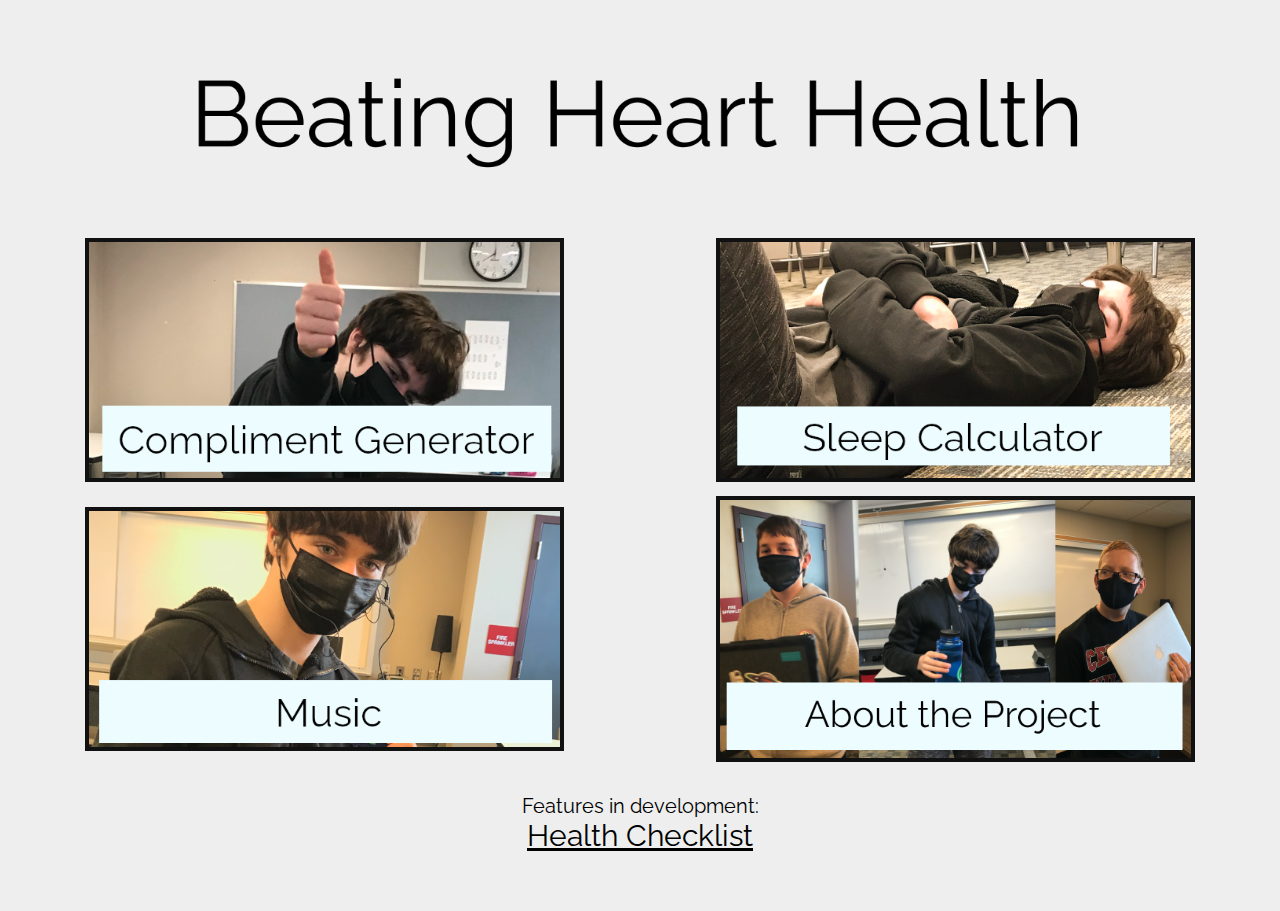
<file: index.html>
<!DOCTYPE html>
<html lang="en">
    <head>
        <title>Health5</title>
        <link rel="stylesheet" type="text/css" href="app/global.css">
    </head>
    <body>
        <div class="topbanner text navbar-buttons">
            <img src="../../icon/logo-concept-600-300.png" alt="Beating Heart Health" style="width:200px !important">
            <!-- <div class="navbar-buttons">
                <a href="/app">Go to App</a>
            </div>
        </div>
        <div style="height:140px"></div>
        <p class="text" style="text-align: center;">Beating Heart Health is a web-based health app to help you know how much sleep you need, gives you some good compliments, and plays high-quality Lo-Fi music.
        <br><br>This app was written for the Congressional App Challenge, and due to time and resource restrictions, is not as fully featured as we thought it would become, but it is open source!
        <br><br>This project would not have been possible without a few key contributors. Thank you so much to every single person that helped us with this project, for anything from helping with the design to anything as small as giving a little bit of feedback.
        <br><br>Anyways, enjoy the app!
        </p> -->
        <p class="text" style="text-align: center;">
            Sending you to the app!
        </p>
        <script>
            window.location.href="/app"
        </script>
    </body>
</html>
</file>
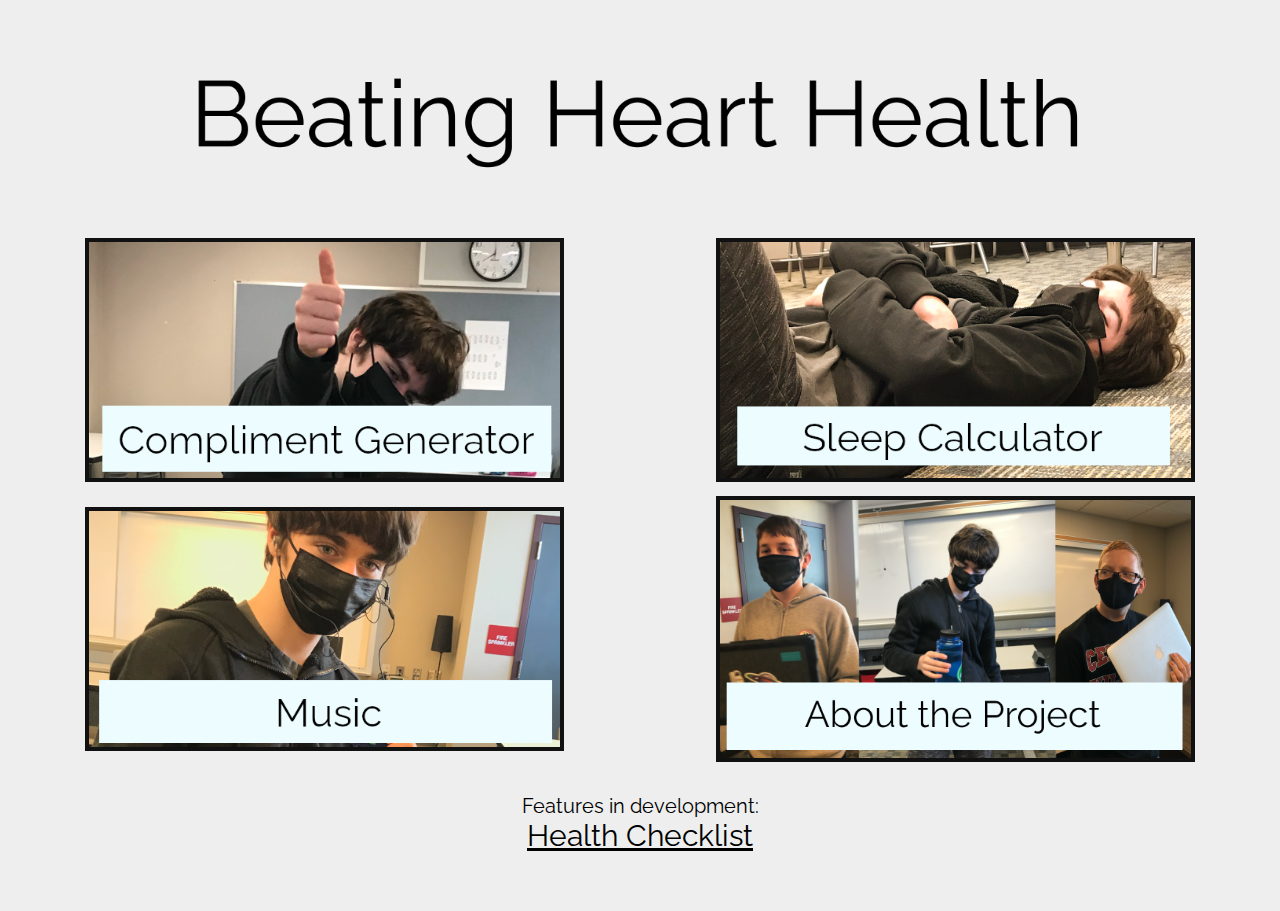
<file: app/index.html>
<!DOCTYPE html>
<html lang="en">
    <head>
        <title>Beating Heart Health</title>
        <link rel="stylesheet" type="text/css" href="global.css">
    </head>
    <body>
        <img src="../icon/banner-1280-300.png" alt="Beating Heart Health" class="headerImg noText logo">
        <table style="width: 100%;">
            <tr>
                <td><a href="/app/compliment_generator/"><img src="../icon/banner-complment-600-300.png" alt="Beating Heart Health" class="headerImg labelImg noText" ></a></th>
                <td><a href="/app/sleep_calculator/"><img src="../icon/banner-sleep-600-300.png" alt="Beating Heart Health" class="headerImg labelImg noText"></a></th>
            </tr>
            <tr>
                <td><a href="/app/music/player"><img src="../icon/banner-music-600-300.png" alt="Beating Heart Health" class="headerImg labelImg noText"></a></td>
                <td><a href="/app/about/"><img src="../icon/team-about-1280-700.png" alt="Beating Heart Health" class="headerImg labelImg noText"></a></td>
            </tr>
        </table>
        <div class="text pageText notop">
            <br>
            Features in development:
            <br>
            <a href="/app/checklist/">Health Checklist</a>
            <div style="width:20px;height:50px;"></div>
        </div>
        
    </body>
</html>
</file>
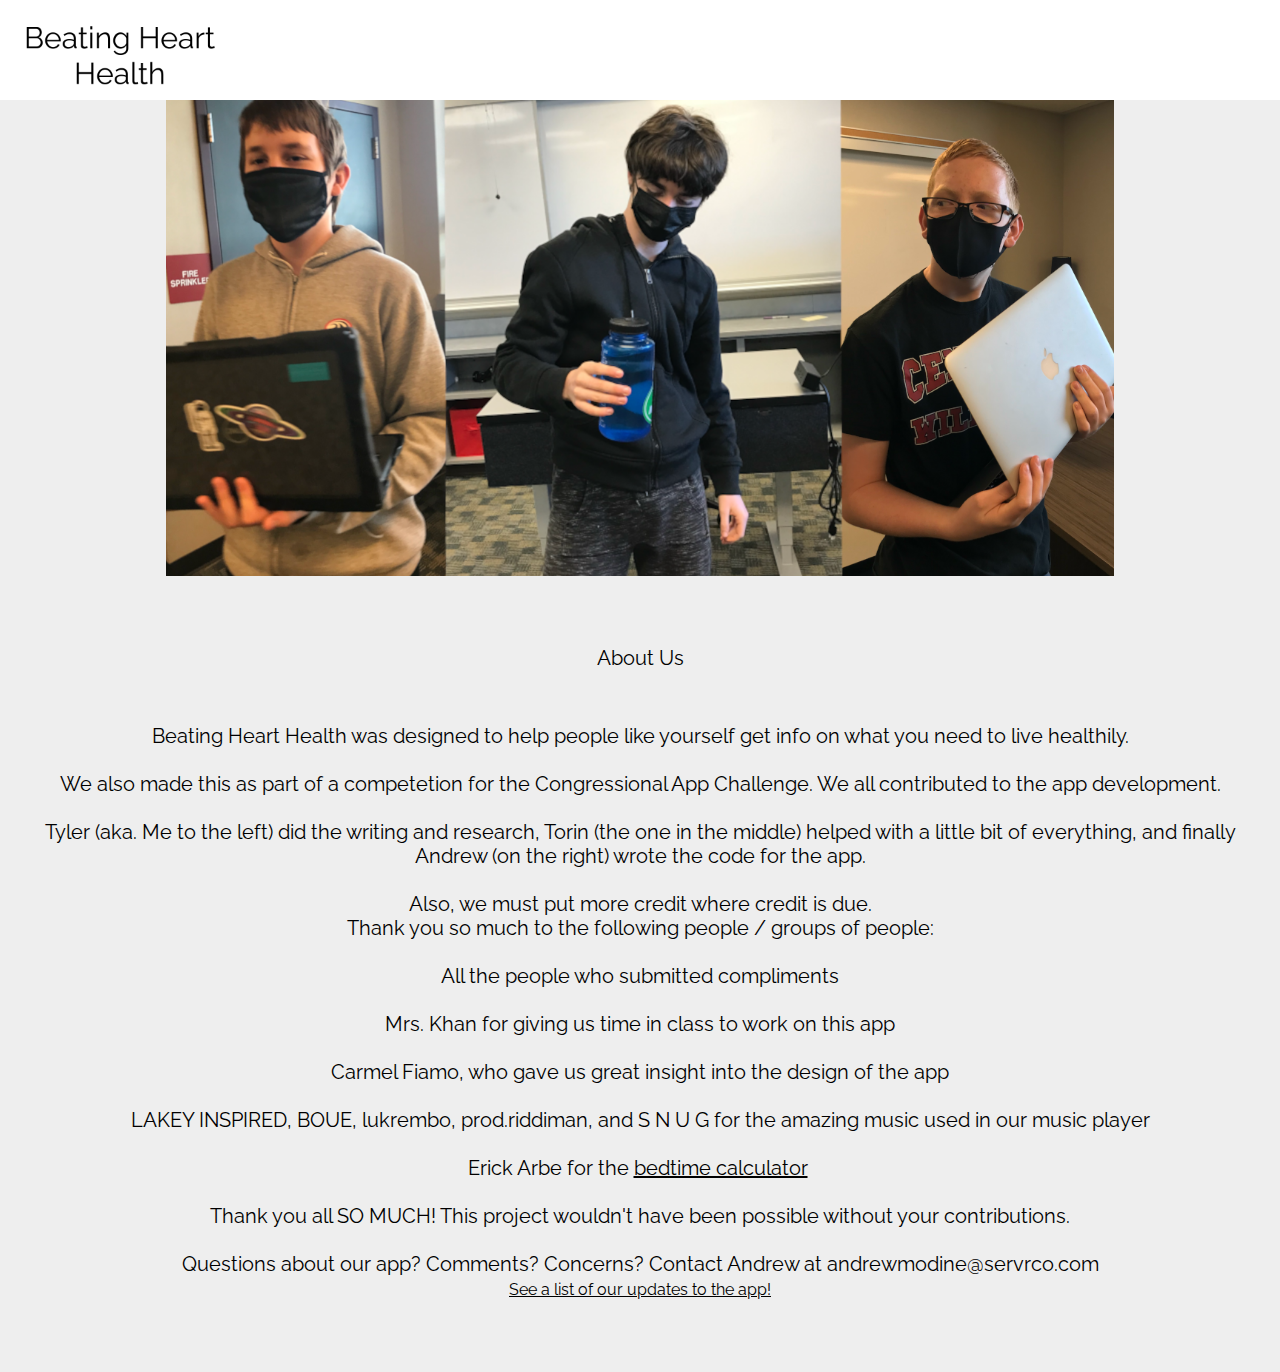
<file: app/about/index.html>
<!DOCTYPE html>
<html lang="en">
    <head>
        <title>Beating Heart Health - About</title>
        <link rel="stylesheet" type="text/css" href="../global.css">
    </head>
    <body>
        <div class="topbanner text navbar-buttons">
            <a href="/app" class="text navbar-buttons autofit" style="left: 15px !important;top: 5px !important;font-size: 30px !important"><img src="../../icon/logo-concept-600-300.png" alt="Beating Heart Health" style="width:200px !important"></a>
            </div>
        </div>
        <div style="width:20px;height:50px;"></div>
        <img src="../../icon/team-1280-700.png" alt="Beating Heart Health" class="headerImg noText">
        
        <p style="top:50px !important" class="text pageText">About Us</p>
        <p class="text pageText" style="top:60px !important">
            <br>Beating Heart Health was designed to help people like yourself get info on what you need to live healthily.
        <br><br>We also made this as part of a competetion for the Congressional App Challenge. We all contributed to the app development.
        <br><br>Tyler (aka. Me to the left) did the writing and research, Torin (the one in the middle) helped with a little bit of everything, and finally Andrew (on the right) wrote the code for the app.
        <br><br>Also, we must put more credit where credit is due.
        <br>Thank you so much to the following people / groups of people:
        <br><br>
        All the people who submitted compliments
        <br><br>Mrs. Khan for giving us time in class to work on this app
        <br><br>Carmel Fiamo, who gave us great insight into the design of the app
        <br><br>LAKEY INSPIRED, BOUE, lukrembo, prod.riddiman, and S N U G for the amazing music used in our music player
        <br><br>Erick Arbe for the<a style="font-size: 20px;" href="//codepen.io/erickarbe/pen/NpeoxZ?__cf_chl_jschl_tk__">bedtime calculator</a>
        <br><br>Thank you all SO MUCH! This project wouldn't have been possible without your contributions.
        <br><br>Questions about our app? Comments? Concerns? Contact Andrew at andrewmodine@servrco.com
        <br><a class="text small-text" style="text-align: center;" href="updates/">See a list of our updates to the app!</a>
        <br><br><br><br>
        </p>
    </body>
</html>
</file>
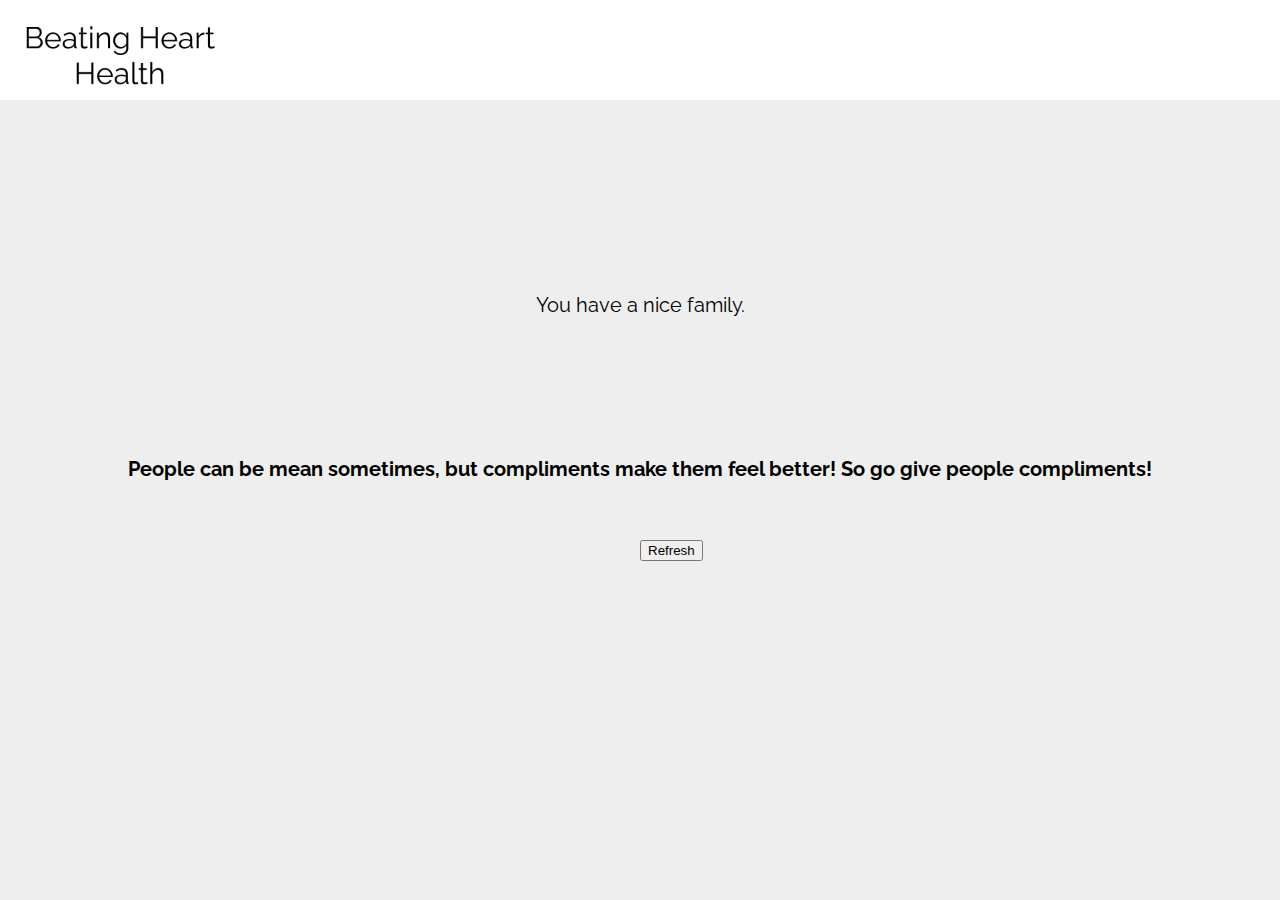
<file: app/compliment_generator/index.html>
<!DOCTYPE html>
<html lang="en">
    <head>
        <title>Beating Heart Health - Compliment Generator</title>
        <link rel="stylesheet" type="text/css" href="../global.css">
    </head>
    <body>
        <div class="topbanner text navbar-buttons">
            <a href="/app" class="text navbar-buttons autofit" style="left: 15px !important;top: 5px !important;font-size: 30px !important"><img src="../../icon/logo-concept-600-300.png" alt="Beating Heart Health" style="width:200px !important"></a>
            </div>
        </div>
        <div style="width:20px;height:140px;"></div>
        <p class="text pageText" id="complimentBox"></p>
        <div style="position:absolute;top:60%; left:50%;;margin: 0;">
            <button onclick='complimentBox = document.getElementById("complimentBox");fetch("compliments").then(response => response.text()).then((data) => {;complimentBox.innerHTML = data.split("\n")[Math.floor(Math.random() * 32)]})'>Refresh</button>
        </div>
        
        <div style="width:20px;height:100px;"></div>
        <h3 class="text pageText">People can be mean sometimes, but compliments make them feel better! So go give people compliments!</h3>
        <script>
complimentBox = document.getElementById("complimentBox")
fetch("compliments").then(response => response.text()).then((data) => {
    complimentBox.innerHTML = data.split("\n")[Math.floor(Math.random() * 32)]
})
        </script>
    </body>
</html>
</file>
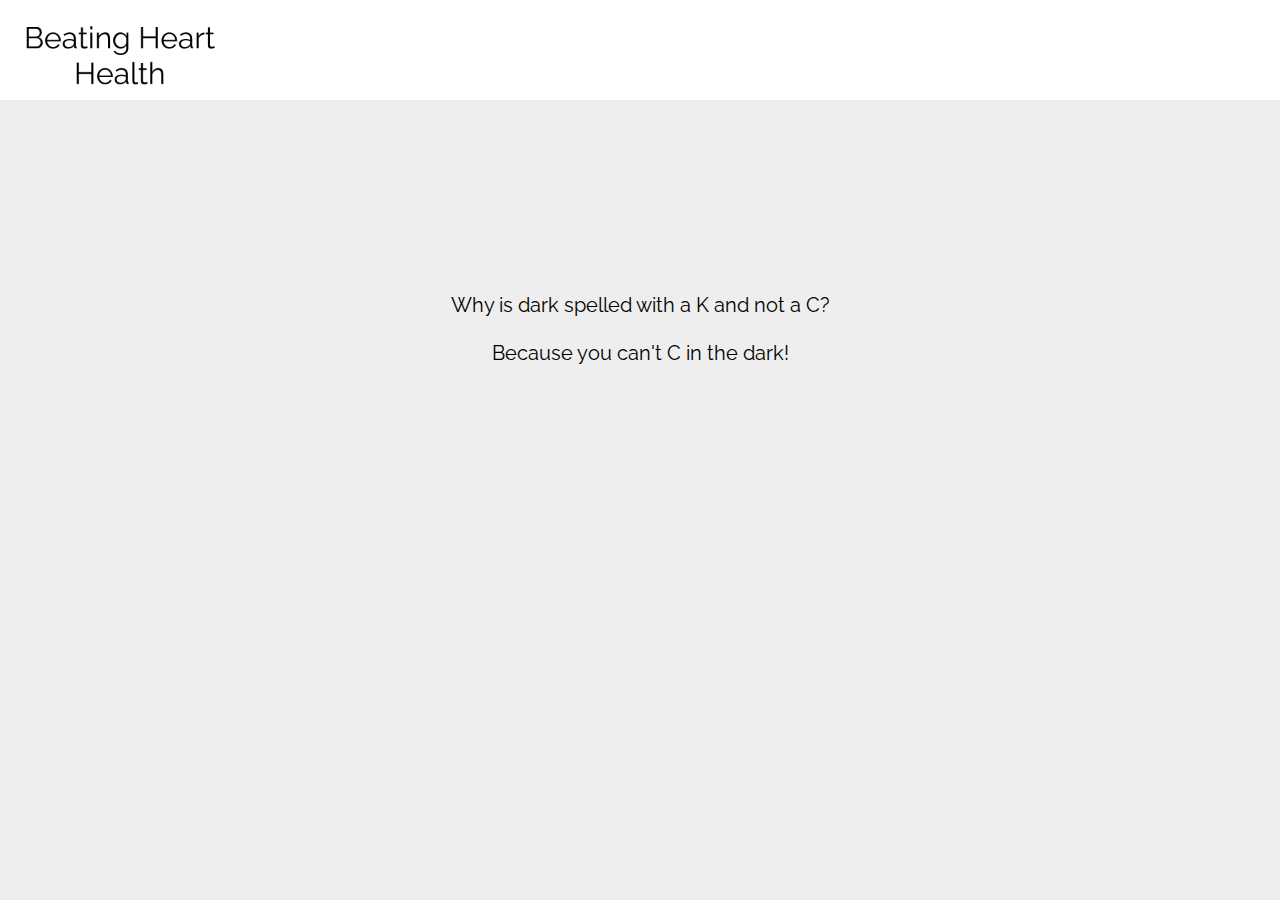
<file: app/dadjokes/index.html>
<!DOCTYPE html>
<html lang="en">
    <head>
        <title>Dad Jokes</title>
        <link rel="stylesheet" type="text/css" href="../global.css">
    </head>
    <body>
        <div class="topbanner text navbar-buttons">
            <a href="/app" class="text navbar-buttons autofit" style="left: 15px !important;top: 5px !important;font-size: 30px !important"><img src="../../icon/logo-concept-600-300.png" alt="Beating Heart Health" style="width:200px !important"></a>
            </div>
        </div>
        <div style="width:20px;height:140px;"></div>
        <p class="text pageText" id="complimentBox"></p>
        
        <div style="width:20px;height:100px;"></div>
        <script>
complimentBox = document.getElementById("complimentBox")
fetch("jokes").then(response => response.text()).then((data) => {
    complimentBox.innerHTML = data.split("\n")[Math.floor(Math.random() * data.split("\n").length)]
})
        </script>
    </body>
</html>
</file>
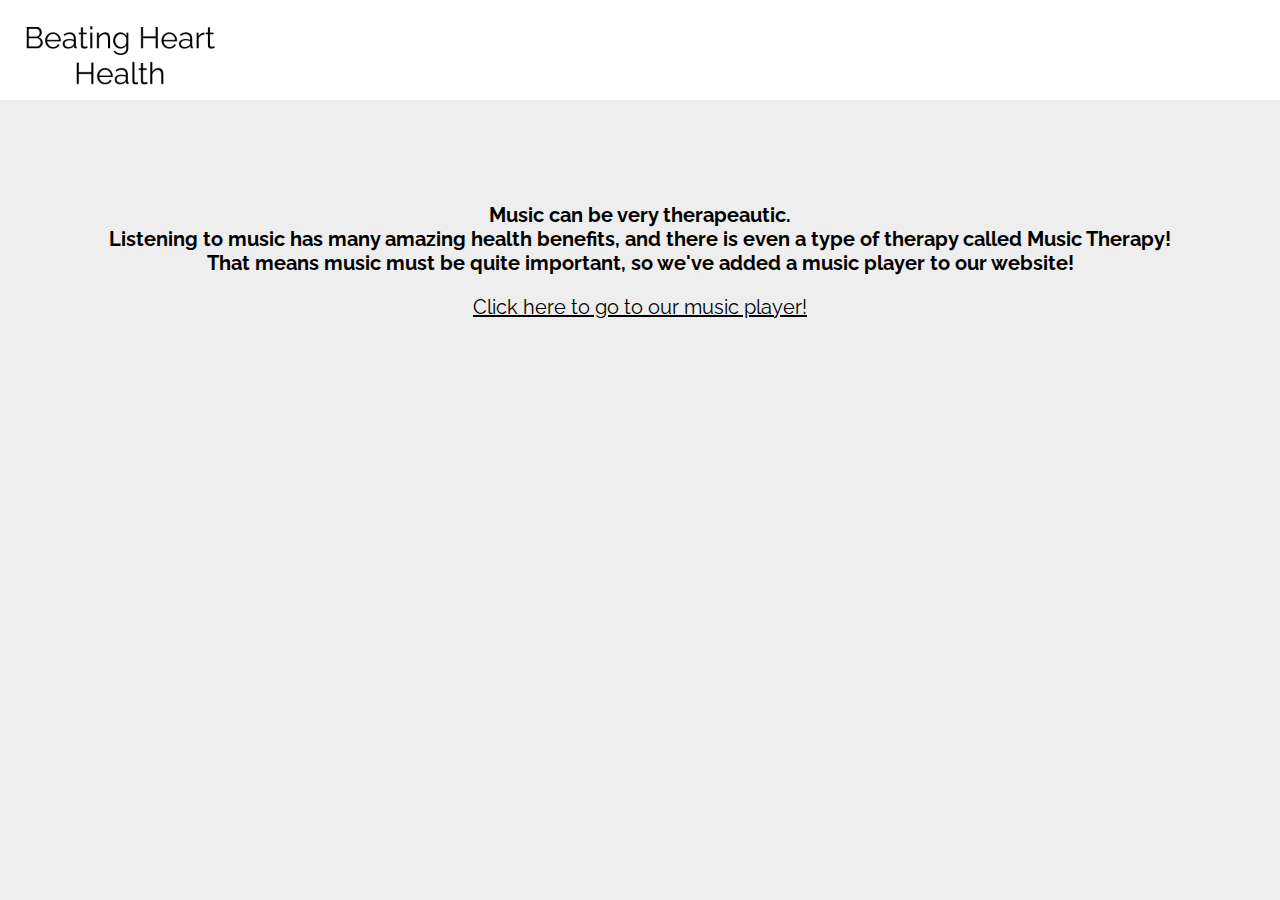
<file: app/music/index.html>
<!DOCTYPE html>
<html lang="en">
    <head>
        <title>Beating Heart Health - Music</title>
        <link rel="stylesheet" type="text/css" href="../global.css">
    </head>
    <body>
        <div class="topbanner text navbar-buttons">
            <a href="/app" class="text navbar-buttons" style="left: 15px !important;top: 5px !important;font-size: 30px !important"><img src="../../icon/logo-concept-600-300.png" alt="Beating Heart Health" style="width:200px !important"></a>
        </div>
        <div style="width:20px;height:50px;"></div>
        <h3 class="text pageText">Music can be very therapeautic.<br>Listening to music has many amazing health benefits, and there is even a type of therapy called Music Therapy!<br>That means music must be quite important, so we've added a music player to our website!</h3>
        <p class="text" style="text-align: center;"><a class="text pageText" href="player/">Click here to go to our music player!</a></p>
        <script>

        </script>
    </body>
</html>
</file>
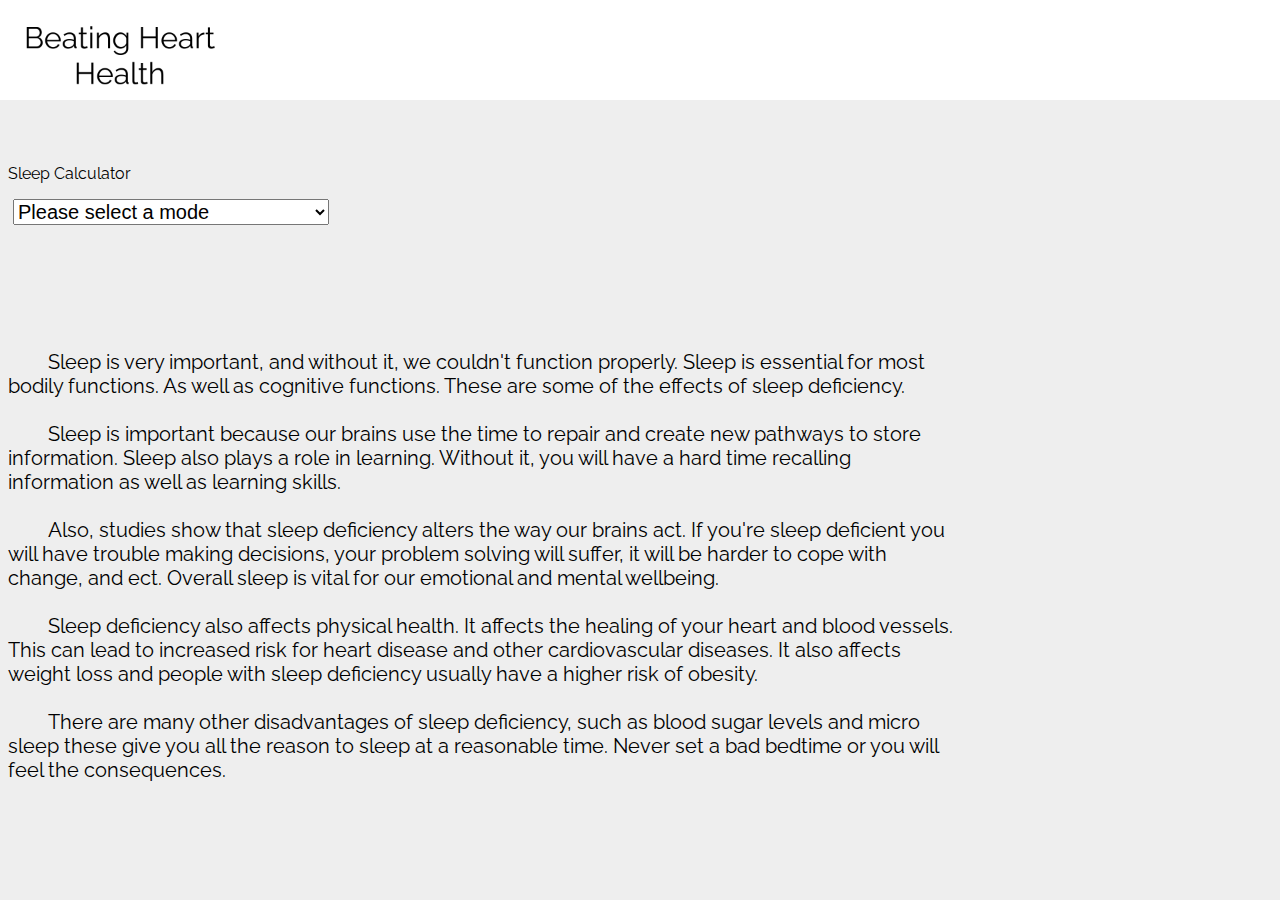
<file: app/sleep_calculator/index.html>
<!DOCTYPE html>
<html lang="en">
    <head>
        <title>Beating Heart Health - Sleep Calculator</title>
        <link rel="stylesheet" type="text/css" href="../global.css">
        <link rel="stylesheet" type="text/css" href="sleepcalc.css">
    </head>
    <body>
        <div class="topbanner text navbar-buttons">
            <a href="/app" class="text navbar-buttons autofit" style="left: 15px !important;top: 5px !important;font-size: 30px !important"><img src="../../icon/logo-concept-600-300.png" alt="Beating Heart Health" style="width:200px !important"></a>
        </div>
        <div style="width:20px;height:140px;"></div>
        <p class="text">Sleep Calculator</p>
        <div class="sleepcalc">
            <select id="modeselect" class="modeselect">
                <option value="nomode">Please select a mode</option>
                <option value="tonight">When should I go to sleep tonight?</option>
                <option value="lastnight">How long I slept last night</option>
            </select>
            <div id="sleepcalc_main" class="text"></div>
        </div>

        <div class="text pageText" style="text-align: left !important; width:75% !important">
            &nbsp;&nbsp;&nbsp;&nbsp;&nbsp;&nbsp;&nbsp;&nbsp;Sleep is very important, and without it, we couldn't function properly. Sleep is essential for most bodily functions.
            As well as cognitive functions. These are some of the effects of sleep deficiency.<br><br>

            &nbsp;&nbsp;&nbsp;&nbsp;&nbsp;&nbsp;&nbsp;&nbsp;Sleep is important because our brains use the time to repair and create new pathways to store information. Sleep also plays a role in learning. Without it, you will have a hard time recalling information as well as learning skills.<br>
        
            <br>&nbsp;&nbsp;&nbsp;&nbsp;&nbsp;&nbsp;&nbsp;&nbsp;Also, studies show that sleep deficiency alters the way our brains act. If you're sleep deficient you will have trouble making decisions, your problem solving will suffer, it will be harder to cope with change, and ect. Overall sleep is vital for our emotional and mental wellbeing.<br>
        
            <br>&nbsp;&nbsp;&nbsp;&nbsp;&nbsp;&nbsp;&nbsp;&nbsp;Sleep deficiency also affects physical health. It affects the healing of your heart and blood vessels. This can lead to increased risk for heart disease and other cardiovascular diseases. It also affects weight loss and people with sleep deficiency usually have a higher risk of obesity.<br>
        
            <br>&nbsp;&nbsp;&nbsp;&nbsp;&nbsp;&nbsp;&nbsp;&nbsp;There are many other disadvantages of sleep deficiency, such as blood sugar levels and micro sleep these give you all the reason to sleep at a reasonable time. Never set a bad bedtime or you will feel the consequences.<br>
            
            <br><br><br>
        </div>

        <script src="sleepcalc.js"></script>
    </body>
</html>
</file>
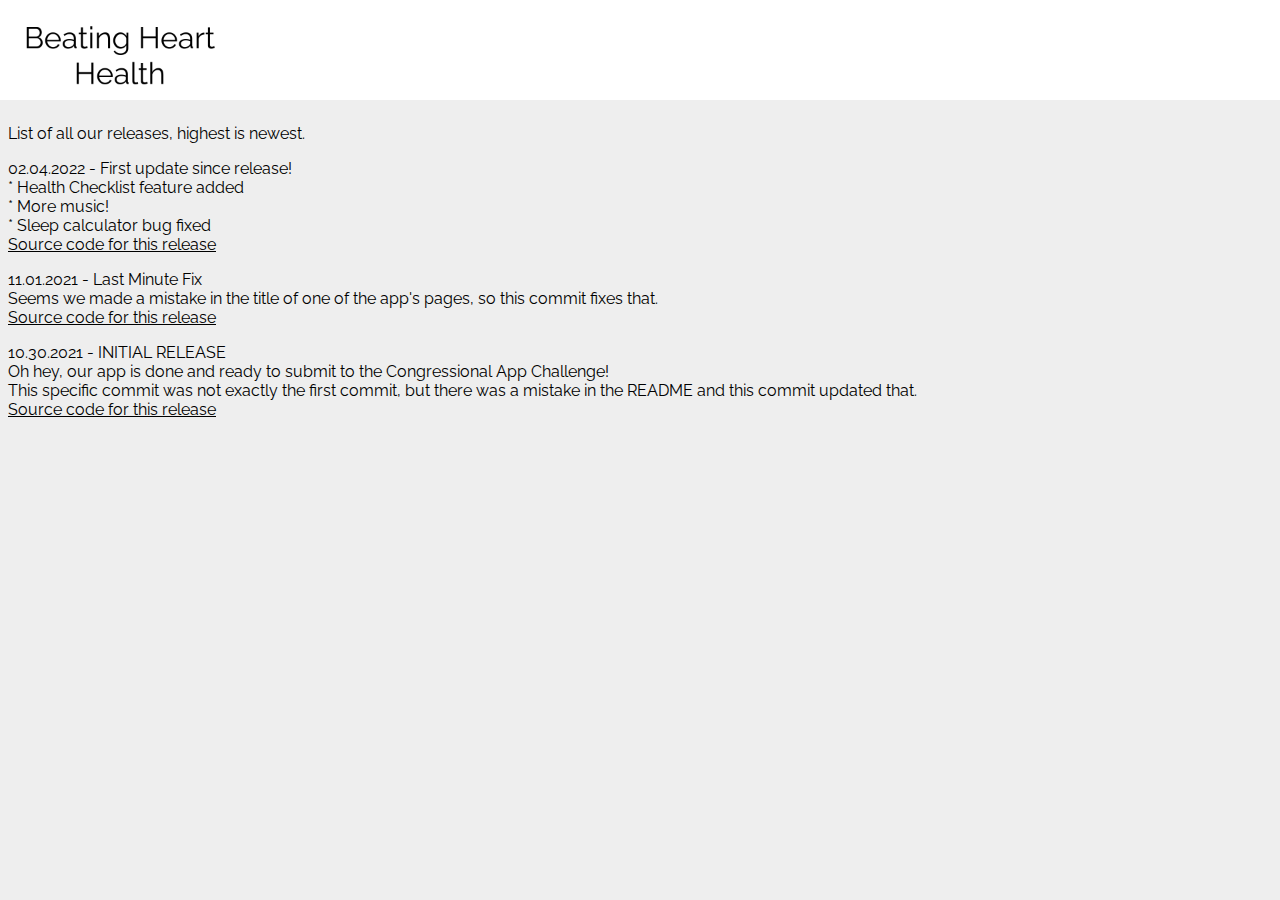
<file: app/about/updates/index.html>
<!DOCTYPE html>
<html lang="en">
    <head>
        <title>Updates</title>
        <link rel="stylesheet" type="text/css" href="../../global.css">
    </head>
    <body>
        <div class="topbanner text navbar-buttons">
            <a href="/app" class="text navbar-buttons" style="left: 15px !important;top: 5px !important;font-size: 30px !important"><img src="../../../icon/logo-concept-600-300.png" alt="Beating Heart Health" style="width:200px !important"></a>
            </div>
        </div>
        <div style="width:20px;height:100px;"></div>
        <p class="text">List of all our releases, highest is newest.</p>
        <p class="text">
            02.04.2022 - First update since release!<br>
            * Health Checklist feature added<br>
            * More music!<br>
            * Sleep calculator bug fixed<br>
            <a class="small-text" href="https://github.com/modineandrew/beatinghearthealth/">Source code for this release</a>
        </p>
        <p class="text">
            11.01.2021 - Last Minute Fix<br>
            Seems we made a mistake in the title of one of the app's pages, so this commit fixes that.<br>
            <a class="small-text" href="https://github.com/modineandrew/beatinghearthealth/tree/47230fe06430fc7f46f3ab5c99aa5d202bbe6d4b">Source code for this release</a>
        </p>
        <p class="text">
            10.30.2021 - INITIAL RELEASE<br>
            Oh hey, our app is done and ready to submit to the Congressional App Challenge!<br>
            This specific commit was not exactly the first commit, but there was a mistake in the README and this commit updated that.<br>
            <a class="small-text" href="https://github.com/modineandrew/beatinghearthealth/tree/b67685d7ac117a032bafef7b4d1c0089d13f0a65">Source code for this release</a>
        </p>
    </body>
</html>
</file>
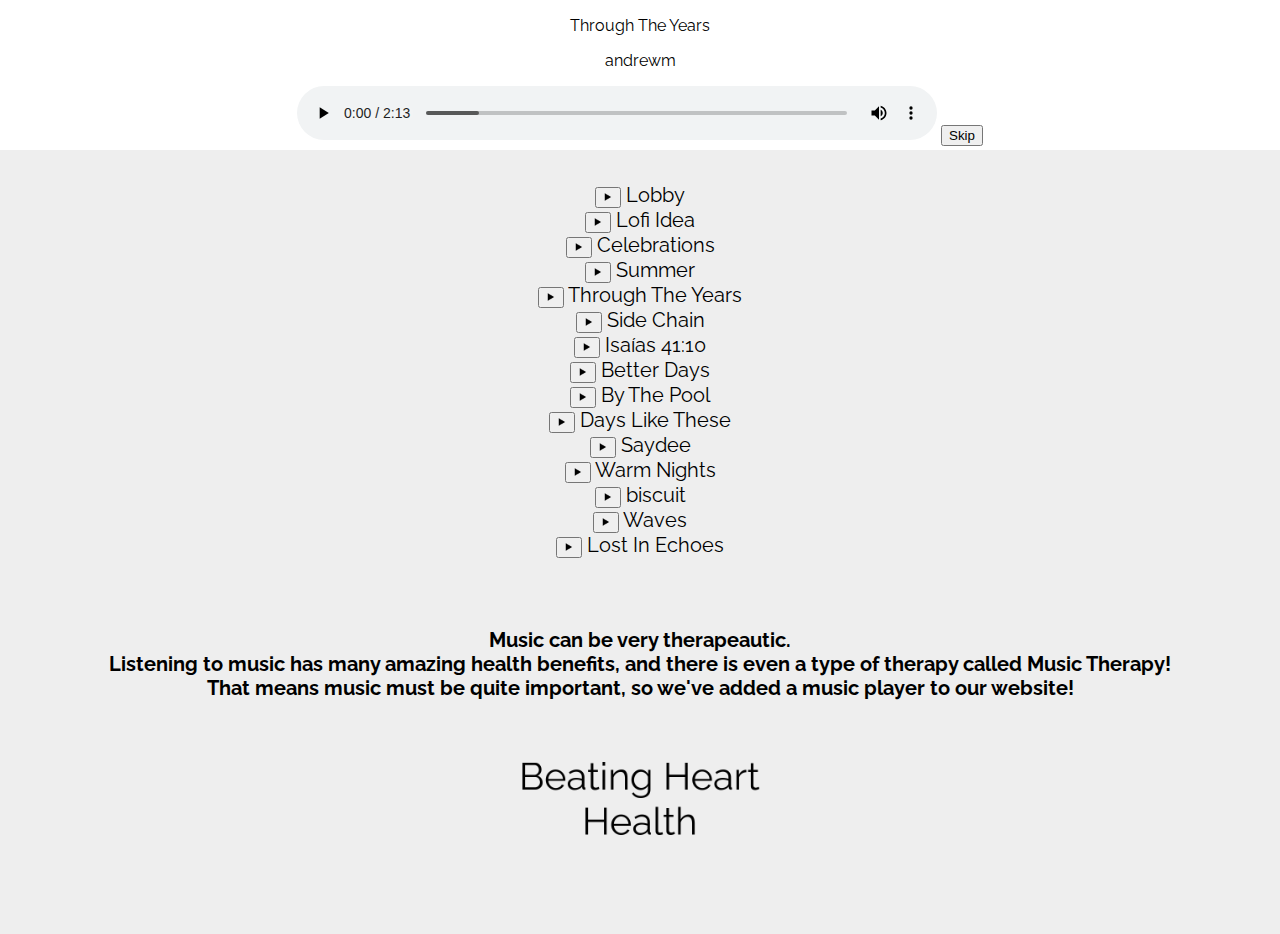
<file: app/music/player/index.html>
<!DOCTYPE html>
<html lang="en">
    <head>
        <title>Beating Heart Health - Music</title>
        <link rel="stylesheet" type="text/css" href="../../global.css">
    </head>
    <body>
        <div class="topbanner text navbar-buttons" style="height: 150px">
            <p id="songname" style="text-align: center !important;">The Song</p>
            <p id="artistname" style="text-align: center !important;">The artist</p>
            <div style="text-align: center;">
                <audio autoplay controls style="width:50%" id="player" style="text-align: center !important;"></audio>
                <button onclick="changeSong()" style="text-align: center !important;">Skip</button>
            </div>
        </div>
        <div style="width:20px;height:50px;"></div>
        
    <script src="music.js"></script>
    <div style="width:20px;height:50px;"></div>
    <h3 class="text pageText">Music can be very therapeautic.<br>Listening to music has many amazing health benefits, and there is even a type of therapy called Music Therapy!<br>That means music must be quite important, so we've added a music player to our website!</h3>
    <div style="width:20px;height:75px;"></div>
    <a href="/app" class="text autofit" ><p><img src="../../../icon/logo-concept-600-300.png" alt="Beating Heart Health" style="display:block; width:20%;margin-left: auto; margin-right: auto;font-size: 30px !important;"></p></a>    
</body>
</html>
</file>
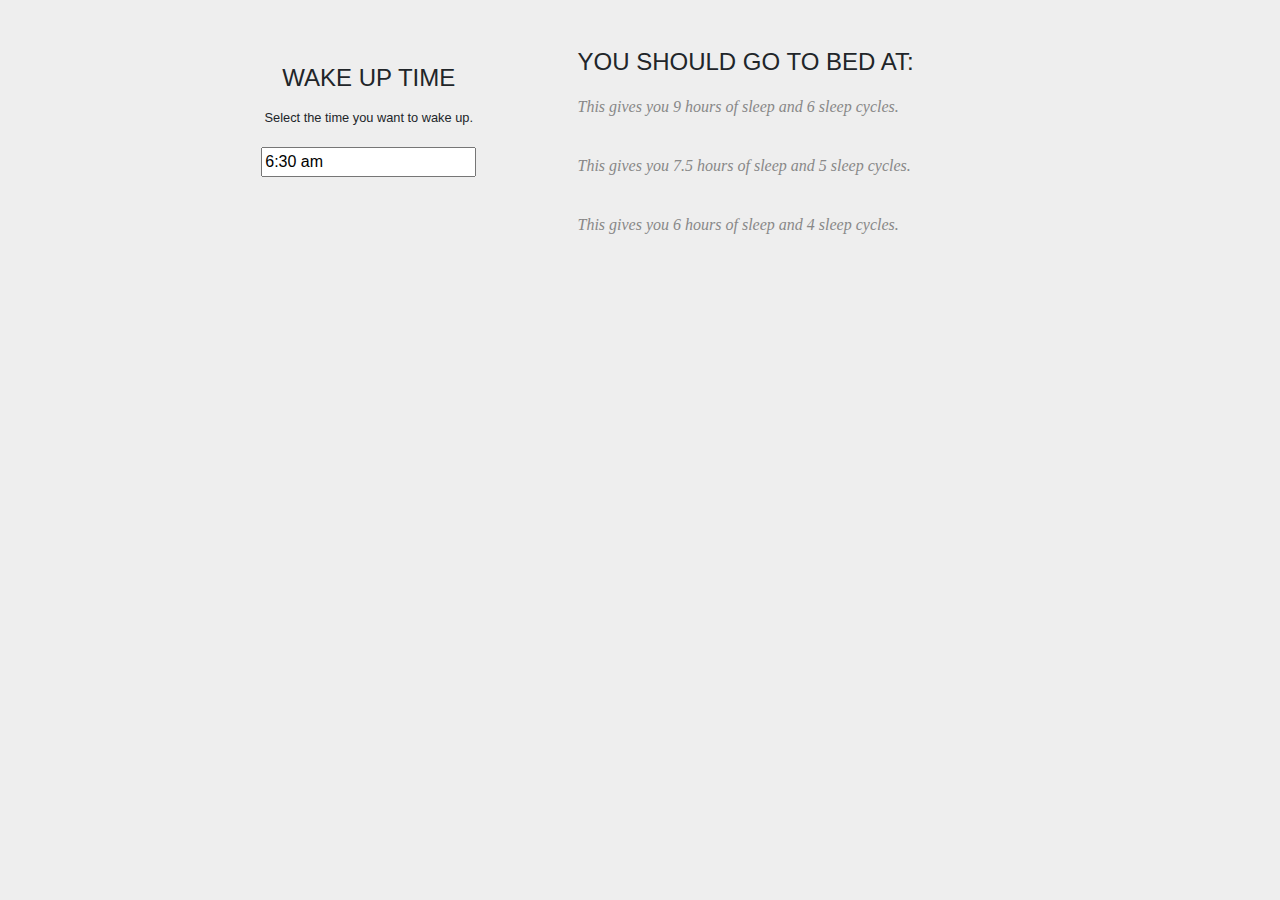
<file: app/sleep_calculator/embedded/index.html>
<!DOCTYPE html>
<html lang="en" >
<head>
  <meta charset="UTF-8">
  <title>CodePen - Sleep Calculator</title>
  <link rel='stylesheet' href='https://cdnjs.cloudflare.com/ajax/libs/twitter-bootstrap/4.0.0-alpha.6/css/bootstrap.min.css'><link rel="stylesheet" href="./style.css">
  <link rel="stylesheet" href="../../global.css">
</head>
<body>
<!-- partial:index.partial.html -->
<div class="container sleepcalculator">

  <div class="row">
    <div class="col-md-5">

      <div class="wake-up">

        <h4>Wake Up Time</h4>

        <p class="small">Select the time you want to wake up.</p>
        
        <input data-customClass="form-control" type="text" id="sleepcalc" data-format="h:mm a" data-template="hh : mm a" name="datetime" value="6:30 am">
        
        
        
      </div>

    </div>

    <div class="col-md-6">

      <h4>You Should Go To Bed At:</h4>

      <div class="row">
        <div class="col-md-12">
          <h3 id="result1" class="resulttime animated"></h3>
          <p>This gives you 9 hours of sleep and 6 sleep cycles.</p>
        </div>

        <div class="col-md-12">
          <h3 id="result2" class="resulttime"></h3>
          <p>This gives you 7.5 hours of sleep and 5 sleep cycles.</p>
        </div>

        <div class="col-md-12">
          <h3 id="result3" class="resulttime"></h3>
          <p>This gives you 6 hours of sleep and 4 sleep cycles.</p>
        </div>
      </div>


    </div>

  </div>
<!-- partial -->
  <script src='https://cdnjs.cloudflare.com/ajax/libs/jquery/3.1.1/jquery.min.js'></script>
<script src='https://vitalets.github.io/combodate/momentjs/moment.min.2.5.0.js'></script>
<script src='https://vitalets.github.io/combodate/combodate.js'></script><script  src="./script.js"></script>

</body>
</html>
</file>
<file: app/global.css>
@import url('https://fonts.googleapis.com/css2?family=Raleway:wght@100;400&display=swap');
.text {
    color: #000000;
    font-family: 'Raleway', sans-serif;
}

.themeDiv {
    position: relative;
    z-index: 100;
}

.topbanner {
    color: #000000;
    background-color: #ffffff;
    position: absolute;
    left: 0px;
    top: 0px !important;
    width: 100%;
    height: 100px;
}

.navbar-buttons {
    position: absolute;
    right: 3%;
    top: 55px;
}
.small-text {
    font-size: medium !important;
    padding: 0px 0px !important;
}

a {
    font-size: 30px;
    padding: 0px 5px;
}

body {
    background-color: #eee !important;
}

a {
    color: #000000;
    
}
a:hover {
    animation-duration: 0.5s;
    animation-name: fadeGreen;
    color:#11a511;
}

@keyframes fadeGreen {
    from {
        color:#000000;
    }

    to {
        color:#11a511;
    }
}

@keyframes blur-noblur {
    from {
        filter: brightness(1);
        outline-style: solid;
        outline-width: 4px;
        outline-color: #111;
    }
    to {
        filter: brightness(1.1);
        outline-style: solid;
        outline-width: 4px;
        outline-color: #11a511;
    }
}

.pageText {
    position: relative;
    top: 125px;
    text-align: center !important;
    font-size: 20px !important;
}

.notop {
    top: 0px !important;
}

iframe[seamless]{
    background-color: transparent;
    border: 0px none transparent;
    padding: 0px;
    overflow: hidden;
}

.headerImg {
    text-align: center !important;
    width: 75%;
    display: block;
    margin-left: auto;
    margin-right: auto;
}
.labelImg {
    filter:drop-shadow(0px 0px 0px #272727);
    outline-style: solid;
    outline-width: 4px;
    outline-color: #111;
}
.labelImg:hover {
    animation-duration: 0.5s;
    animation-name: blur-noblur;
    
    filter:drop-shadow(0px 0px 2px #272727);
    filter: brightness(1.1);
    outline-style: solid;
    outline-width: 4px;
    outline-color: #11a511;
}
.notext {
    font-size: 0px !important;
}

th, td {
    padding: 0px;
    width: 25%;
    /* display: flexbox; */
    padding: 0; margin: 0;
}
img {
    font-size: 0px; line-height: 0px;
    padding: 0px; 
}

.autofit {
    width: fit-content !important;
}

table {
    font-size: 0px; line-height: 0px;
    padding: 0px;
}
</file>
<file: app/sleep_calculator/sleepcalc.css>
.sleepcalc {
    left: 5px;
    position: relative;
}

.modeselect {
    width: 25%;
    font-size: 20px;
}
</file>
<file: app/sleep_calculator/embedded/style.css>
.container {
  padding: 3em 0;
  max-width: 900px;
}
p {
  margin: 0 0 1em 0;
}
.combodate {
  display: inline-block;
  margin-bottom: 1em;
}
h4 {
  margin-bottom: 15px;
  text-transform: uppercase;
}

h3 { 
  font-size: 2.8em;
  margin-bottom: 3px;
  text-transform: uppercase;
}

.wake-up {
  width: 300px;
  margin: 0 auto;
/*   border: 1px solid #ccc; */
  padding: 1em 1em;
  text-align: center;
  /* box-shadow: 0 2px 2px 0 rgba(0,0,0,.14), 0 3px 1px -2px rgba(0,0,0,.2), 0 1px 5px 0 rgba(0,0,0,.12); */
}
.wake-up p {
  margin-bottom: 20px;
}

.form-control {
  height: calc(4rem + 2px);
  display: inline-block;
  font-size: 1.6rem;
  display: inline-block;
  width: 100%;
  padding: .6rem .95rem;
  line-height: 1.25;
  color: #464a4c;
  background-color: #fff;
  background-image: none;
  -webkit-background-clip: padding-box;
  background-clip: padding-box;
  border: 1px solid rgba(0, 0, 0, .15);
  border-radius: .25rem;
  -webkit-transition: border-color ease-in-out .15s, -webkit-box-shadow ease-in-out .15s;
  transition: border-color ease-in-out .15s, -webkit-box-shadow ease-in-out .15s;
  -o-transition: border-color ease-in-out .15s, box-shadow ease-in-out .15s;
  transition: border-color ease-in-out .15s, box-shadow ease-in-out .15s;
  transition: border-color ease-in-out .15s, box-shadow ease-in-out .15s, -webkit-box-shadow ease-in-out .15s;
}
select.form-control:not([size]):not([multiple]) {
  height: calc(4rem + 2px);
}

.col-md-12 p {
  font-style: italic;
  font-family: Georgia;
  color: #888;
/*   padding: 0 5em; */
}
.col-md-12 {
  margin-bottom: 1em;
}
.loaded {
  color: #d20505;
}
.resulttime {
  transition: 0.6s ease-out all;
}
</file>
